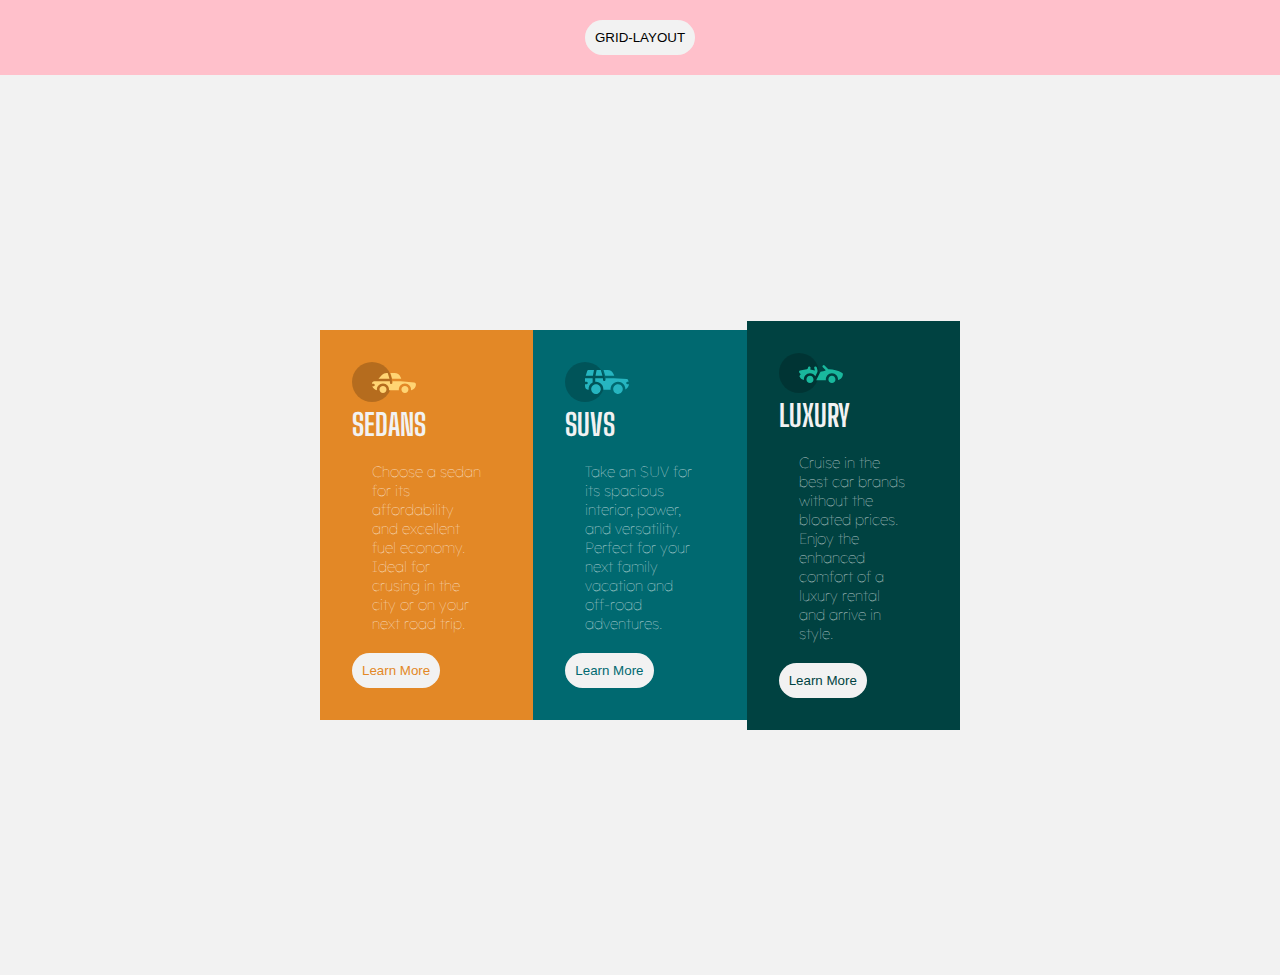
<file: flexbox/FLEXBOX-LAYOUT/index.html>
<!DOCTYPE html>
<html lang="en">
  <head>
    <meta charset="UTF-8" />
    <meta http-equiv="X-UA-Compatible" content="IE=edge" />
    <meta name="viewport" content="width=device-width, initial-scale=1.0" />
    <title>flexbox-card</title>
    <link rel="preconnect" href="https://fonts.googleapis.com" />
    <link rel="preconnect" href="https://fonts.gstatic.com" crossorigin />
    <link
      href="https://fonts.googleapis.com/css2?family=Big+Shoulders+Display:wght@700&display=swap"
      rel="stylesheet"
    />
    <link rel="preconnect" href="https://fonts.googleapis.com" />
    <link rel="preconnect" href="https://fonts.gstatic.com" crossorigin />
    <link
      href="https://fonts.googleapis.com/css2?family=Lexend+Deca&display=swap"
      rel="stylesheet"
    />
    <link rel="stylesheet" href="style.css" />
  </head>
  <body>
    <header>
      <nav class="navbar">
        <ul>
          <li><a herf="grid.html"><button>GRID-LAYOUT</button></a></li>
        </ul>
      </nav>
    </header>
    <main>
      <div class="first-box">
        <svg width="64" height="40" xmlns="http://www.w3.org/2000/svg">
          <g fill="none" fill-rule="evenodd">
            <circle fill="#000" opacity=".201" cx="20" cy="20" r="20" />
            <path
              d="M52.936 24.11c1.942 0 3.517 1.542 3.517 3.445 0 1.903-1.575 3.445-3.517 3.445s-3.516-1.542-3.516-3.445c0-1.903 1.574-3.445 3.516-3.445zm-21.957 0c1.942 0 3.517 1.542 3.517 3.445 0 1.903-1.575 3.445-3.517 3.445s-3.516-1.542-3.516-3.445c0-1.903 1.574-3.445 3.516-3.445zm6.948-4.848v1.429c0 .716.61 1.293 1.348 1.259a1.295 1.295 0 001.225-1.295v-1.393h8.256l13.483 1.313c.956.093 1.676.881 1.676 1.814 0 2.89-2.126 5.303-4.926 5.819.397-3.557-2.458-6.62-6.053-6.62-3.646 0-6.504 3.14-6.039 6.723h-9.879c.466-3.588-2.397-6.722-6.039-6.722-3.595 0-6.45 3.062-6.052 6.62-2.14-.398-3.916-1.912-4.61-3.931h1.142c.731 0 1.32-.598 1.285-1.322-.033-.678-.629-1.2-1.322-1.2H20v-.251c0-1.274 1.066-2.243 2.306-2.243h15.62zM42.59 11c2.645 0 4.99 1.556 5.972 3.963l.726 1.779H40.17L38.413 11h4.178zm-6.865 0l1.758 5.741H26.505l3.357-3.654A6.502 6.502 0 0134.644 11h1.082z"
              fill="#FFD473"
              fill-rule="nonzero"
            />
          </g>
        </svg>
        <h2>SEDANS</h2>
        <p>
          Choose a sedan for its affordability and excellent fuel economy. Ideal
          for crusing in the city or on your next road trip.
        </p>
        <button class="btn1">Learn More</button>
      </div>

      <div class="second-box">
        <svg width="64" height="40" xmlns="http://www.w3.org/2000/svg">
          <g fill="none" fill-rule="evenodd">
            <circle fill="#000" opacity=".201" cx="20" cy="20" r="20" />
            <path
              d="M31.002 22.358c2.917 0 5.18 2.593 4.762 5.506a4.828 4.828 0 01-2.962 3.778 4.797 4.797 0 01-5.3-1.165c-1.188-1.26-1.235-2.613-1.263-2.613-.42-2.924 1.857-5.506 4.763-5.506zm22 0c3.457 0 5.798 3.567 4.41 6.744A4.816 4.816 0 0152.3 31.94a4.826 4.826 0 01-4.06-4.077c-.42-2.915 1.846-5.506 4.762-5.506zm-15.04-6.083v1.462a1.29 1.29 0 001.352 1.29c.693-.033 1.227-.631 1.227-1.326v-1.426h8.3l13.056.716a1.29 1.29 0 011.164.917c.27.895.446 1.477.563 1.87h-1.047c-.694 0-1.291.534-1.324 1.228a1.29 1.29 0 001.288 1.352h1.445c-.164 2.225-1.57 4.193-3.6 5.05.13-4.212-3.255-7.63-7.384-7.63-4.317 0-7.762 3.718-7.358 8.086h-7.285c.43-4.655-3.503-8.531-8.131-8.046v-3.543h7.734zm-10.312 0v4.308a7.4 7.4 0 00-4.006 7.274 3.874 3.874 0 01-3.642-3.864v-1.635h1.46a1.29 1.29 0 000-2.58h-1.461v-3.213l.003-.29h7.646zm14.986-8.196c2.65 0 5 1.592 5.984 4.055l.63 1.579a5.525 5.525 0 01-.065-.004l-.026-.002-.034-.002-.022-.002a4.178 4.178 0 00-.224-.006l-.098-.001h-.039l-.136-.001h-.052l-.326-.001H40.211L38.528 8.08zm-13.632 0l-1.122 5.616h-7.144l1.47-4.71a1.29 1.29 0 011.231-.906h5.565zm6.832 0l1.683 5.615h-7.007l1.121-5.615h4.203z"
              fill="#26B5C0"
              fill-rule="nonzero"
            />
          </g>
        </svg>
        <h2>SUVS</h2>
        <p>
          Take an SUV for its spacious interior, power, and versatility. Perfect
          for your next family vacation and off-road adventures.
        </p>
        <button class="btn2">Learn More</button>
      </div>

      <div class="third-box">
        <svg width="64" height="40" xmlns="http://www.w3.org/2000/svg">
          <g fill="none" fill-rule="evenodd">
            <circle fill="#000" opacity=".201" cx="20" cy="20" r="20" />
            <path
              d="M30.98 22.835c1.941 0 3.516 1.604 3.516 3.583 0 1.978-1.575 3.582-3.517 3.582s-3.516-1.604-3.516-3.582c0-1.979 1.574-3.583 3.516-3.583zm21.956 0c1.942 0 3.517 1.604 3.517 3.583 0 1.978-1.575 3.582-3.517 3.582s-3.516-1.604-3.516-3.582c0-1.979 1.574-3.583 3.516-3.583zm-9.143-10.45a1.27 1.27 0 011.819 0l3.715 3.784c4.444-.115 9.7 1.142 13.964 3.753.387.237.624.664.624 1.124 0 3.006-2.126 5.514-4.926 6.05.397-3.698-2.458-6.882-6.053-6.882-3.646 0-6.504 3.264-6.039 6.99h-9.669c.76-1.544.993-2.026 1.337-2.711l.082-.162c.421-.835 1.056-2.07 2.883-5.65 1.68-.023 3.47-.408 5.247-1.403l-2.984-3.04a1.328 1.328 0 010-1.854zm-7.68 1.064c.683-.2 1.395.202 1.592.898l.749 2.652a3.46 3.46 0 01-.247 2.51l-1.733 3.395-.216.424c-1.07-1.89-3.06-3.114-5.279-3.114-3.595 0-6.45 3.184-6.052 6.885-1.832-.347-3.414-1.537-4.278-3.276a1.331 1.331 0 01.117-1.376l.955-1.303-1.325-1.295c-.751-.735-.376-2.024.64-2.231l6.614-1.346.13-.026c.092-.019.145-.03.157-.031.314-.146 1.07-.591 1.07-1.506 0-.734.592-1.327 1.316-1.31.712.016 1.268.662 1.256 1.388a4.11 4.11 0 01-.348 1.611 22.69 22.69 0 014.7 1.146l-.7-2.473a1.314 1.314 0 01.882-1.622z"
              fill="#19B89D"
              fill-rule="nonzero"
            />
          </g>
        </svg>
        <h2>LUXURY</h2>
        <p>
          Cruise in the best car brands without the bloated prices. Enjoy the
          enhanced comfort of a luxury rental and arrive in style.
        </p>
        <button class="btn3">Learn More</button>
      </div>
    </main>
  </body>
</html>
</file>
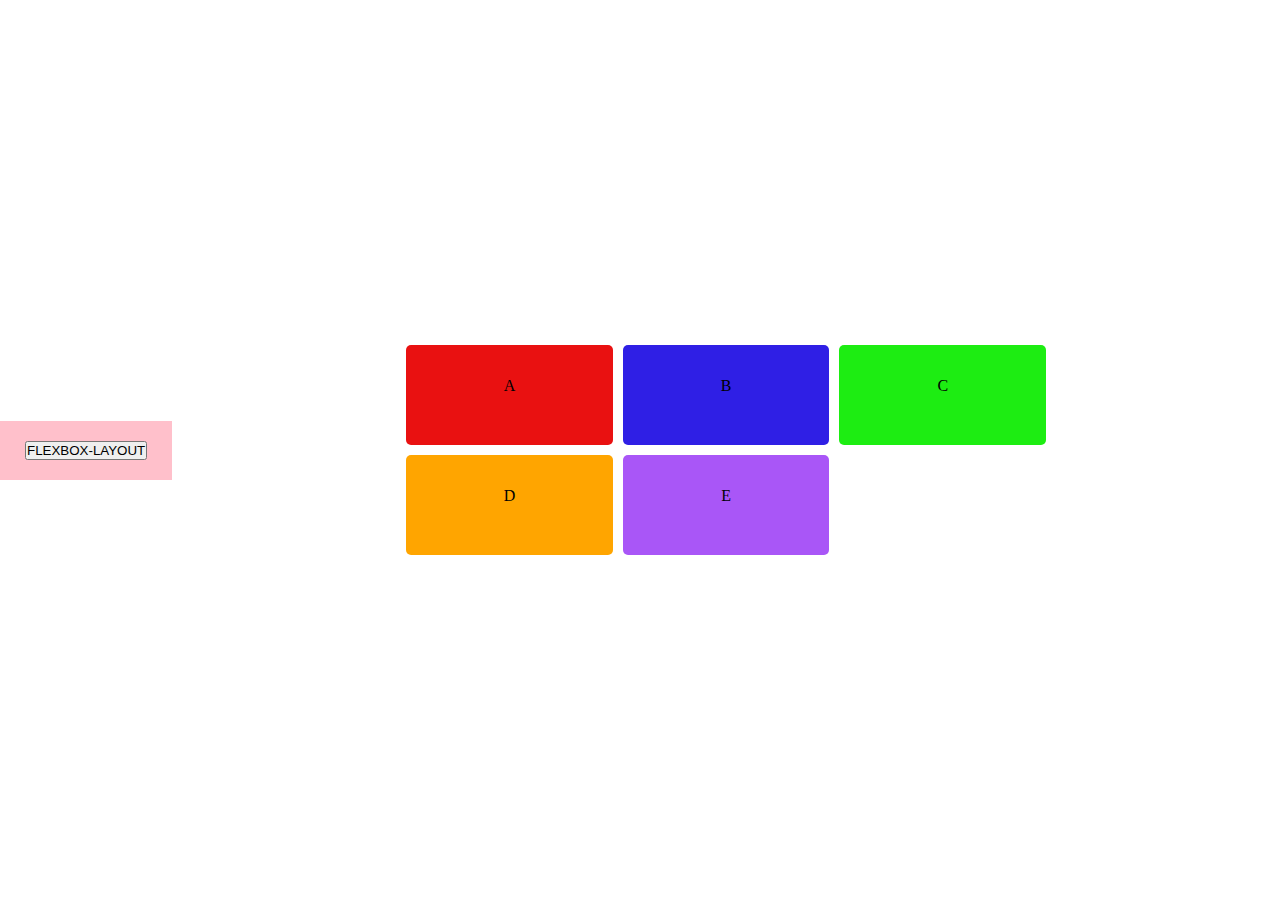
<file: GRID-LAYOUT/grid.html>
<!DOCTYPE html>
<html lang="en">
  <head>
    <meta charset="UTF-8" />
    <meta http-equiv="X-UA-Compatible" content="IE=edge" />
    <meta name="viewport" content="width=device-width, initial-scale=1.0" />
    <title>Grid-layout</title>
    <link rel="stylesheet" href="grid-layout/style.css" />
  </head>
  <body>
    <header>
      <nav class="navbar">
        <ul>
          <li>
            <a herf="index.html"><button>FLEXBOX-LAYOUT</button></a>
          </li>
        </ul>
      </nav>
    </header>
    <main>
      <div class="one">A</div>
      <div class="two">B</div>
      <div class="three">C</div>
      <div class="four">D</div>
      <div class="five">E</div>
    </main>
  </body>
</html>
</file>
<file: flexbox/FLEXBOX-LAYOUT/style.css>
* {
    margin: 0;
    padding: 0;
    box-sizing: border-box;

}
.navbar{
    display:flex;
    justify-content: center;
    background-color: pink;
    align-items: center;
    position: sticky;
}
    
.navbar ul{
    display: flex;
  list-style:none;
    margin:20px 0px
  }
  .navbar ul il{
    font-family: sans-serif;
    font: size 1.1rem;
    font-weight: bold;
  }
  .navbar ul li a{
    text-decoration: none;
    color: darkred;
    padding: 8px 25px;
  }

  .navbar ul li a:hover{
    background-color: #ffff;
    color: darkred;
    box-shadow: 0 0 10px #fcfcfc;
  }
body {
    background-color:hsl(0, 0%, 95%);

}

main {
    margin: auto;
    width: 50%;
    display: flex;
    flex-direction: row;
    justify-content: center;
    align-items: center;
    height: 100vh;
    
}

h2{
    font-size: 30px;
    font-family: 'Big Shoulders Display', cursive;
  
color: hsl(0, 0%, 95%);
}

p{
    font-family: 'Lexend Deca', sans-serif;
    font-weight: bold 400px;
    font-size: 15px;
    color: hsla(0, 0%, 100%, 0.75);
    margin: 20px;
    font-weight: lighter;
}

.first-box{
    background-color:hsl(31, 77%, 52%);
    padding: 2em;
    width: 50%;
    

}

.second-box{
    background-color: hsl(184, 100%, 22%);
    padding: 2em;
    width: 50%;
}
.third-box{
    background-color: hsl(179, 100%, 13%);
    padding: 2em;
    width: 50%;
}
button{
    border-radius: 20px;
    background-color: hsl(0, 0%, 95%);
    padding: 10px;
    border: none;
    font-weight:lighter ;
    
    
}
button:hover {
    cursor: pointer;
    background-color:white;
    color: black;
    box-shadow: 0 0 5px white, 0 0 10px white;
    font-weight: bold;
}

.btn1{
   color: hsl(31, 77%, 52%);

}
.btn1:hover{
    color: hsl(31, 77%, 52%);
    
}
.btn2{
    color:  hsl(184, 100%, 22%);;
}
.btn2:hover{
    color: hsl(184, 100%, 22%);

}
.btn3{
    color: hsl(179, 100%, 13%);
}
.btn3:hover{
    color: hsl(179, 100%, 13%);
}
</file>
<file: GRID-LAYOUT/grid-layout/style.css>
*{
    margin: 0;
    padding: 0;
    box-sizing: border-box;
}
.navbar{
    display:flex;
    justify-content: center;
    background-color: pink;
    align-items: center;
    position: sticky;
}
    
.navbar ul{
    display: flex;
  list-style:none;
    margin:20px 0px
  }
  .navbar ul il{
    font-family: sans-serif;
    font: size 1.1rem;
    font-weight: bold;
  }
  .navbar ul li a{
    text-decoration: none;
    color: darkred;
    padding: 8px 25px;
  }

  .navbar ul li a:hover{
    background-color: #ffff;
    color: darkred;
    box-shadow: 0 0 10px #fcfcfc;
  }
body{
    background-color:#fff;
    display: flex;
    place-items: center;
    height: 100vh;
}
main{
    display: grid;
grid-gap: 10px;
width: 50%;
margin: auto;
/*repeat (3 1fr)*/
grid-template-columns: 1fr 1fr 1fr;
grid-auto-rows: 100px;




}
main div{
    padding: 2em;
    text-align: center;
    border-radius: 5px;

}

.one{
    background-color: rgb(233, 17, 17);
}
.two{
    background-color: rgb(47, 31, 229);
}
.three{
    background-color: rgb(29, 237, 18);
    
}
.four{
    background-color: orange;
}
.five{
    background-color: rgb(169, 86, 247);
}
</file>
